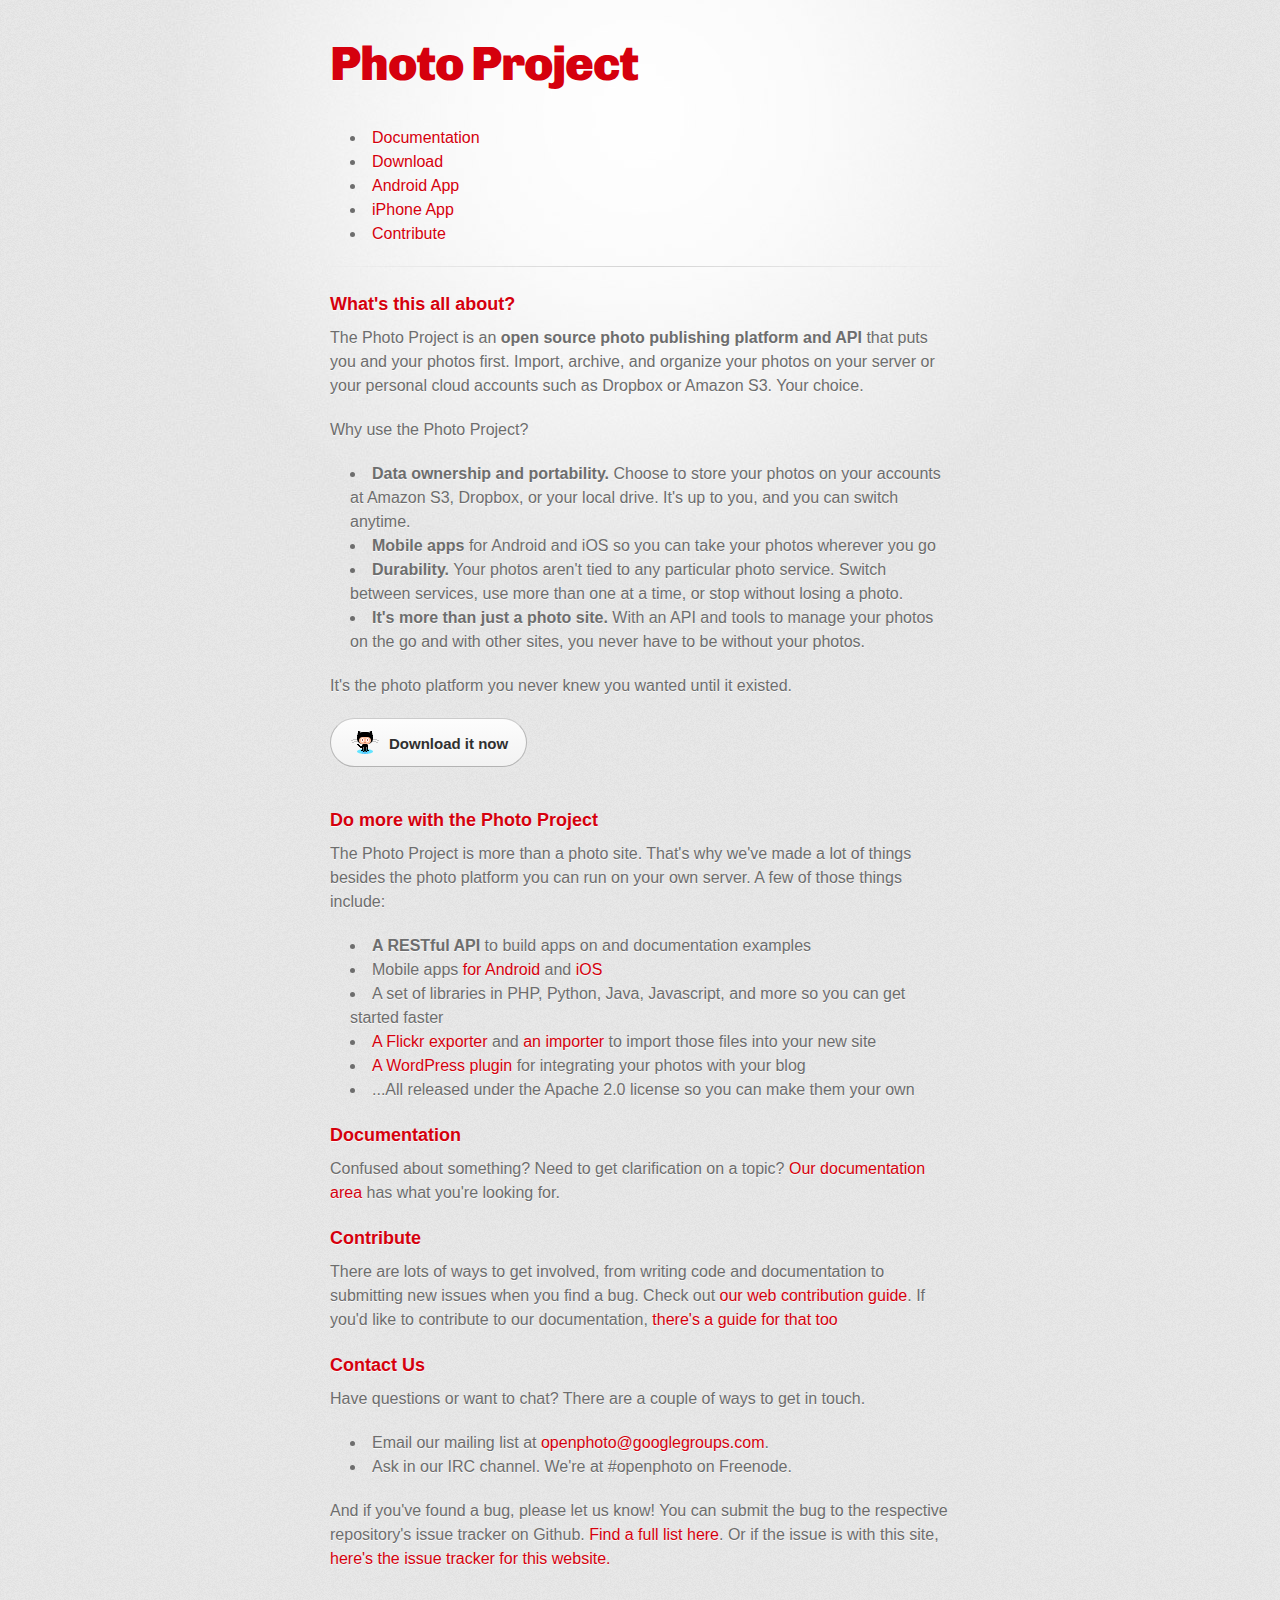
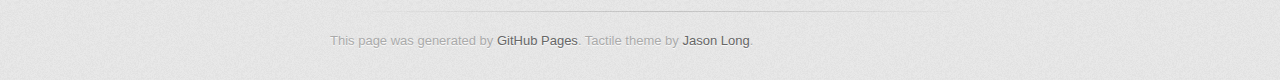
<file: index.html>
<!DOCTYPE html>
<html>
  <head>
    <meta charset='utf-8'>
    <meta http-equiv="X-UA-Compatible" content="chrome=1">
    <link href='https://fonts.googleapis.com/css?family=Chivo:900' rel='stylesheet' type='text/css'>
    <link rel="stylesheet" type="text/css" href="stylesheets/stylesheet.css" media="screen" />
    <link rel="stylesheet" type="text/css" href="stylesheets/pygment_trac.css" media="screen" />
    <link rel="stylesheet" type="text/css" href="stylesheets/print.css" media="print" />
    <!--[if lt IE 9]>
    <script src="//html5shiv.googlecode.com/svn/trunk/html5.js"></script>
    <![endif]-->
    <title>Photo Project by photo</title>
  </head>

  <body>
    <div id="container">
      <div class="inner">

        <header>
          <h1><a href="index.html">Photo Project</a></h1>
          <h2></h2>
        </header>

   <ul id="nav">
       <li><a href="docs.html">Documentation</a></li>
      <li><a href="https://github.com/photo/frontend">Download</a></li>
      <li><a href="https://github.com/photo/mobile-android">Android App</a></li>
      <li><a href="https://github.com/photo/mobile-ios">iPhone App</a></li>
      <li><a href="https://github.com/photo/documentation/tree/master/docs/contribute">Contribute</a></li>
   </ul>

        <hr>

        <section id="main_content">
          <h3>What's this all about?</h3>

<p>The Photo Project is an <strong>open source photo publishing platform and API</strong> that puts you and your photos first. Import, archive, and organize your photos on your server or your personal cloud accounts such as Dropbox or Amazon S3. Your choice.</p>

<p>Why use the Photo Project?

<ul>
<li><strong>Data ownership and portability.</strong> Choose to store your photos on your accounts at Amazon S3, Dropbox, or your local drive. It's up to you, and you can switch anytime.</li>
<li><strong>Mobile apps</strong> for Android and iOS so you can take your photos wherever you go</li>
<li><strong>Durability.</strong> Your photos aren't tied to any particular photo service. Switch between services, use more than one at a time, or stop without losing a photo.</li>
<li><strong>It's more than just a photo site.</strong> With an API and tools to manage your photos on the go and with other sites, you never have to be without your photos.</li>
</ul>

<p>It's the photo platform you never knew you wanted until it existed.</p>

<section id="downloads" class="clearfix">
          <a href="https://github.com/photo/frontend/" id="view-on-github" class="button"><span>Download it now</span></a>
        </section>

<h3>Do more with the Photo Project</h3>

<p>The Photo Project is more than a photo site. That's why we've made a lot of things besides the photo platform you can run on your own server. A few of those things include:</p>

<ul>
<li><strong>A RESTful API</strong> to build apps on and documentation examples</li>
<li>Mobile apps <a href="https://github.com/photo/mobile-android">for Android</a> and <a href="https://github.com/photo/mobile-ios">iOS</a></li>
<li>A set of libraries in PHP, Python, Java, Javascript, and more so you can get started faster</li>
<li><a href="https://github.com/photo/export-flickr">A Flickr exporter</a> and <a href="https://github.com/photo/import">an importer</a> to import those files into your new site</li>
<li><a href="https://github.com/photo/openphoto-wordpress">A WordPress plugin</a> for integrating your photos with your blog</li>
<li>...All released under the Apache 2.0 license so you can make them your own</li>
</ul>

<h3>Documentation</h3>

<p>Confused about something? Need to get clarification on a topic? <a href="docs.html">Our documentation area</a> has what you're looking for.</p>

<h3>Contribute</h3>

<p>There are lots of ways to get involved, from writing code and documentation to submitting new issues when you find a bug. Check out <a href="https://github.com/photo/documentation/blob/master/docs/contribute/frontend.markdown">our web contribution guide</a>. If you'd like to contribute to our documentation, <a href="https://github.com/photo/documentation/blob/master/docs/contribute/documentation.markdown">there's a guide for that too</a></p>

<h3>Contact Us</h3>

<p>Have questions or want to chat? There are a couple of ways to get in touch.

<ul>
<li>Email our mailing list at <a href="mailto:openphoto@googlegroups.com">openphoto@googlegroups.com</a>.</li>
<li>Ask in our IRC channel. We're at #openphoto on Freenode.</li>
</ul>

And if you've found a bug, please let us know! You can submit the bug to the respective repository's issue tracker on Github. <a href="https://github.com/photo">Find a full list here</a>. Or if the issue is with this site, <a href="https://github.com/photo/photo.github.io/issues">here's the issue tracker for this website.</a>


        </section>

        <footer>
          This page was generated by <a href="http://pages.github.com">GitHub Pages</a>. Tactile theme by <a href="http://twitter.com/jasonlong">Jason Long</a>.
        </footer>

                  <script type="text/javascript">
            var gaJsHost = (("https:" == document.location.protocol) ? "https://ssl." : "http://www.");
            document.write(unescape("%3Cscript src='" + gaJsHost + "google-analytics.com/ga.js' type='text/javascript'%3E%3C/script%3E"));
          </script>
          <script type="text/javascript">
            try {
              var pageTracker = _gat._getTracker("UA-29785237-5");
            pageTracker._trackPageview();
            } catch(err) {}
          </script>

      </div>
    </div>
  </body>
</html>
</file>
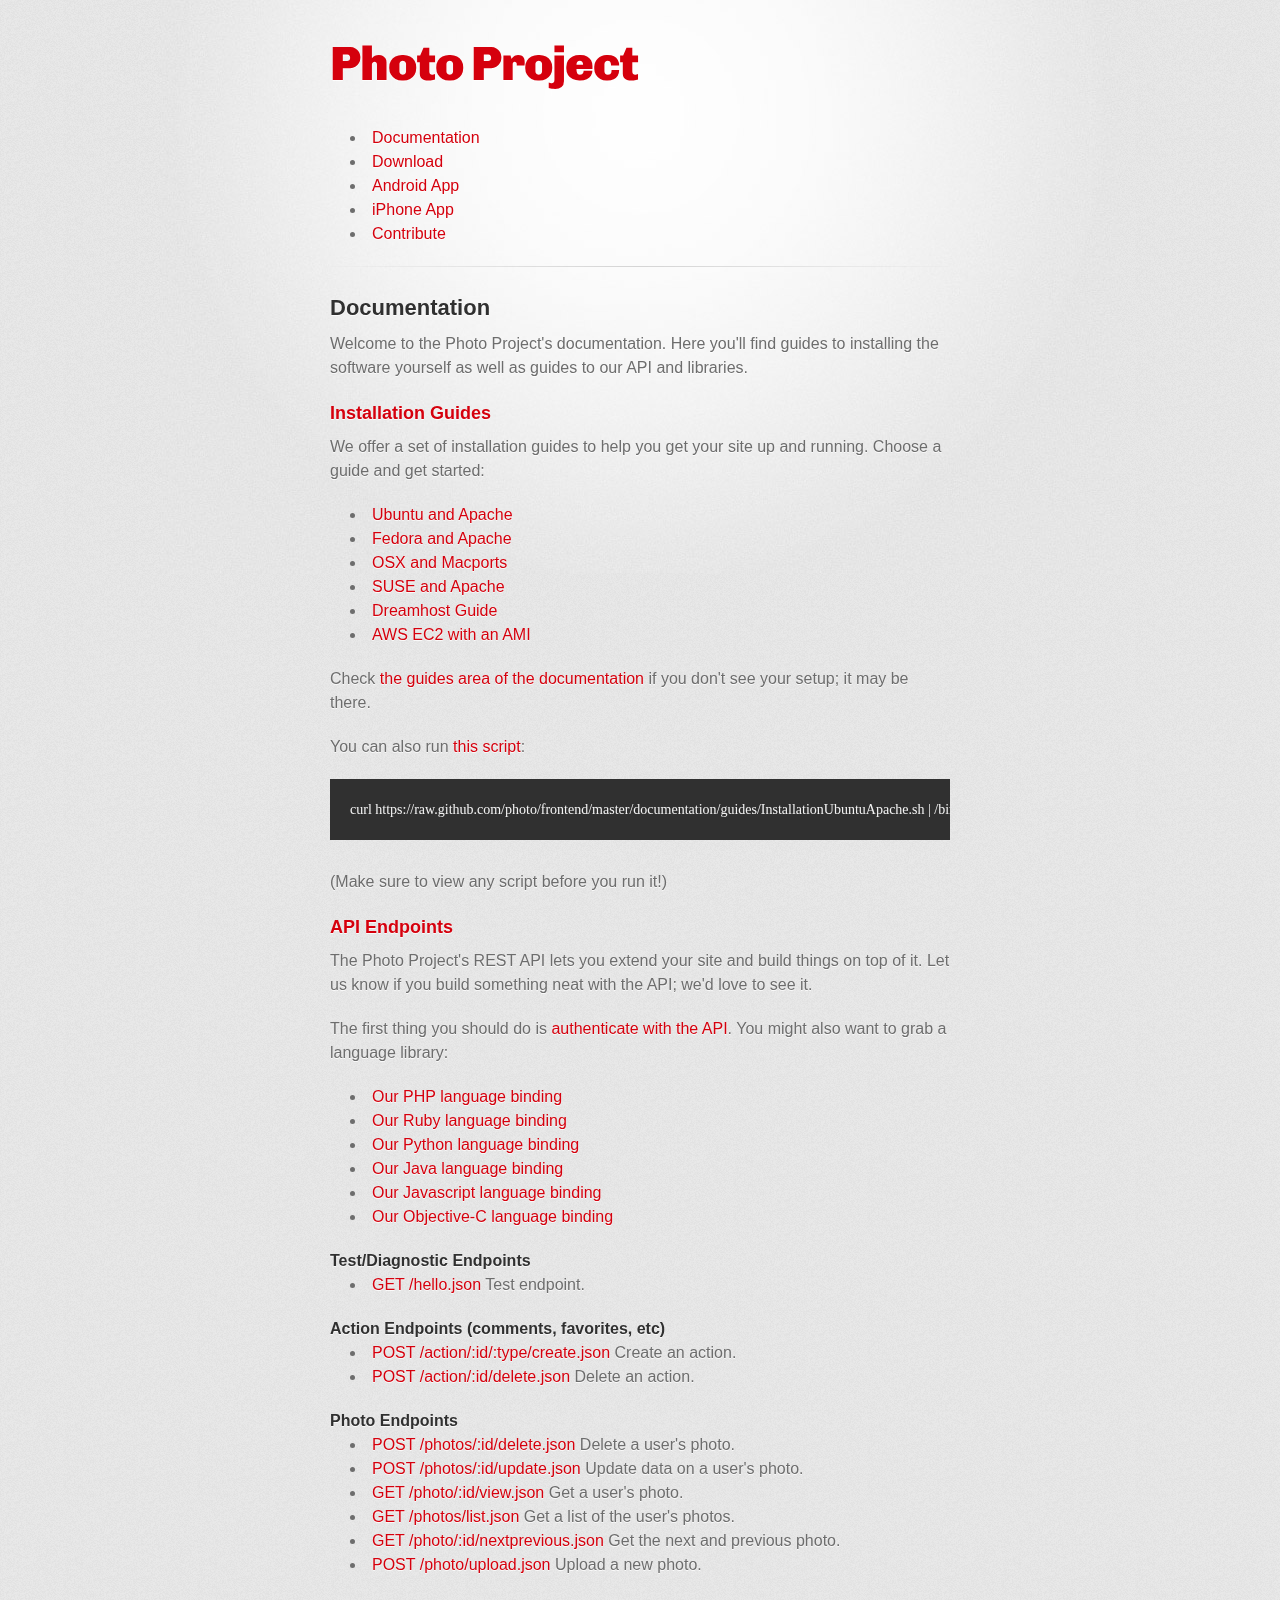
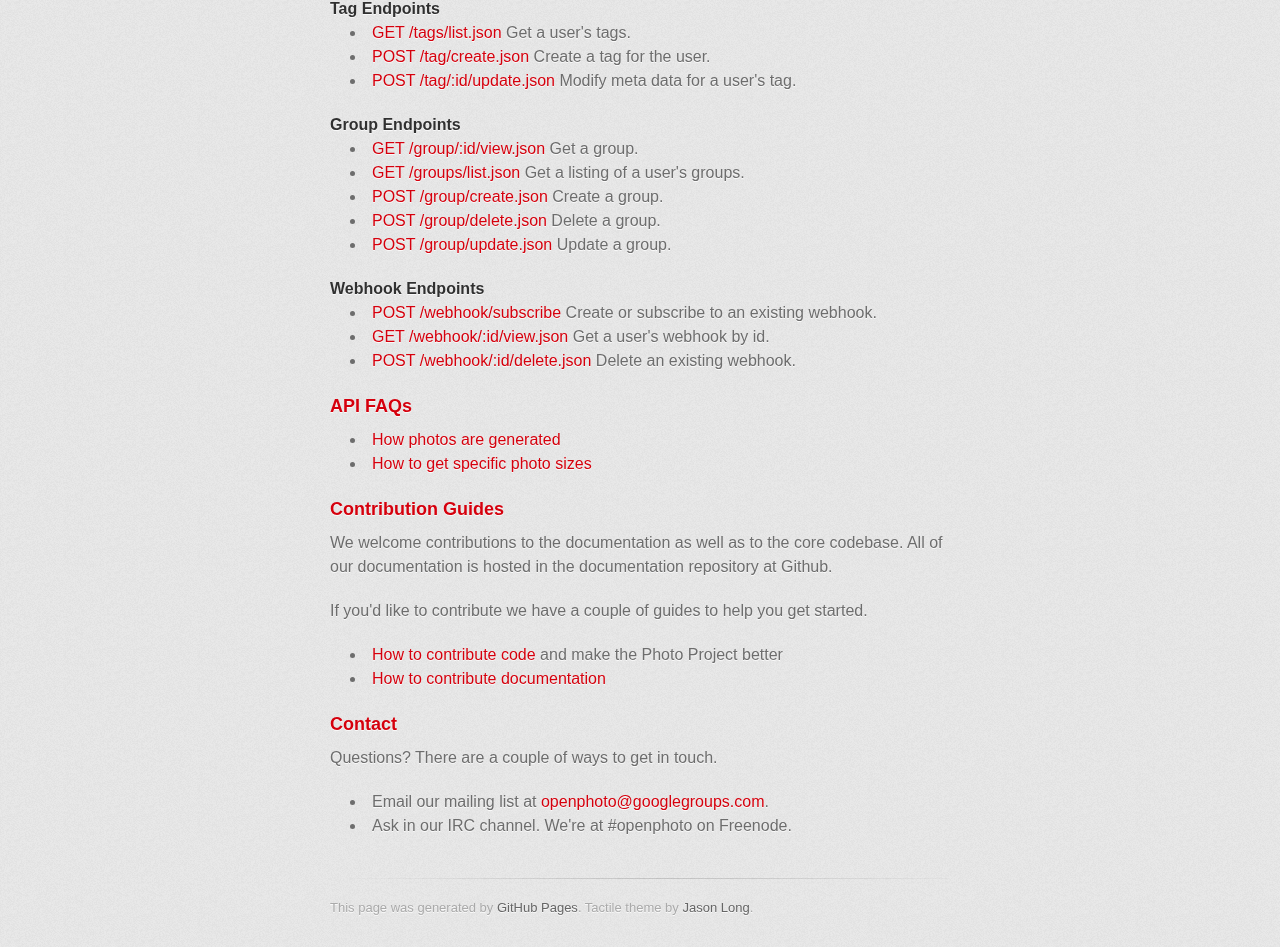
<file: docs.html>
<!DOCTYPE html>
<html>
  <head>
    <meta charset='utf-8'>
    <meta http-equiv="X-UA-Compatible" content="chrome=1">
    <link href='https://fonts.googleapis.com/css?family=Chivo:900' rel='stylesheet' type='text/css'>
    <link rel="stylesheet" type="text/css" href="stylesheets/stylesheet.css" media="screen" />
    <link rel="stylesheet" type="text/css" href="stylesheets/pygment_trac.css" media="screen" />
    <link rel="stylesheet" type="text/css" href="stylesheets/print.css" media="print" />
    <!--[if lt IE 9]>
<script src="//html5shiv.googlecode.com/svn/trunk/html5.js"></script>
<![endif]-->
    <title>Photo Project by photo</title>
  </head>

  <body>
    <div id="container">
      <div class="inner">

        <header>
          <h1><a href="index.html">Photo Project</a></h1>
          <h2></h2>
        </header>
        
        
   <ul id="nav">
       <li><a href="docs.html">Documentation</a></li>
      <li><a href="https://github.com/photo/frontend">Download</a></li>
      <li><a href="https://github.com/photo/mobile-android">Android App</a></li>
      <li><a href="https://github.com/photo/mobile-ios">iPhone App</a></li>
      <li><a href="https://github.com/photo/documentation/tree/master/docs/contribute">Contribute</a></li>
   </ul>

        <hr>

        <section id="main_content">
          <h2>Documentation</h3>

<p>Welcome to the Photo Project's documentation. Here you'll find guides to installing the software yourself as well as guides to our API and libraries.</p>

<h3>Installation Guides</h3>

<p>We offer a set of installation guides to help you get your site up and running. Choose a guide and get started:</p>

<ul>
<li><a href="https://github.com/photo/documentation/blob/master/docs/guides/InstallationUbuntuApache.markdown">Ubuntu and Apache</a></li>
<li><a href="https://github.com/photo/documentation/blob/master/docs/guides/InstallationFedora16Apache.markdown">Fedora and Apache</a></li>
<li><a href="https://github.com/photo/documentation/blob/master/docs/guides/InstallationOSXMacports.markdown">OSX and Macports</a></li>
<li><a href="https://github.com/photo/documentation/blob/master/docs/guides/InstallationSUSE.markdown">SUSE and Apache</a></li>
<li><a href="https://github.com/photo/documentation/blob/master/docs/guides/InstallationDreamhost.markdown">Dreamhost Guide</a></li>
<li><a href="https://github.com/photo/documentation/blob/master/docs/guides/InstallationUsingOpenPhotoEC2-AMI.markdown">AWS EC2 with an AMI</a></li>
</ul>

<p>Check <a href="https://github.com/photo/documentation/tree/master/docs/guides">the guides area of the documentation</a> if you don't see your setup; it may be there.</p>

<p>You can also run <a href="https://raw.github.com/photo/frontend/master/documentation/guides/InstallationUbuntuApache.sh">this script</a>:</p>

<pre>curl https://raw.github.com/photo/frontend/master/documentation/guides/InstallationUbuntuApache.sh | /bin/bash</pre>

<p>(Make sure to view any script before you run it!)</p>

<h3>API Endpoints</h3>

<p>The Photo Project's REST API lets you extend your site and build things on top of it. Let us know if you build something neat with the API; we'd love to see it.</p>

<p>The first thing you should do is <a href="https://github.com/photo/documentation/blob/master/docs/api/Authentication.markdown">authenticate with the API</a>. You might also want to grab a language library:</p>

<ul>
<li><a href="https://github.com/photo/openphoto-php">Our PHP language binding</a></li>
<li><a href="https://github.com/photo/openphoto-ruby">Our Ruby language binding</a></li>
<li><a href="https://github.com/photo/openphoto-python">Our Python language binding</a></li>
<li><a href="https://github.com/photo/openphoto-java">Our Java language binding</a></li>
<li><a href="https://github.com/photo/openphoto-javascript">Our Javascript language binding</a></li>
<li><a href="https://github.com/photo/openphoto-objective-c">Our Objective-C language binding</a></li>
</ul>

<h4>Test/Diagnostic Endpoints</h4>
<ul>
<li><a href="https://github.com/photo/documentation/blob/master/docs/api/GetHelloWorld.markdown">GET /hello.json</a> Test endpoint.</li>
</ul>

<h4>Action Endpoints (comments, favorites, etc)</h4>
<ul>
<li><a href="https://github.com/photo/documentation/blob/master/docs/api/PostActionCreate.markdown">POST /action/:id/:type/create.json</a> Create an action.</li>
<li><a href="https://github.com/photo/documentation/blob/master/docs/api/PostActionDelete.markdown">POST /action/:id/delete.json</a> Delete an action.</li>
</ul>

<h4>Photo Endpoints</h4>
<ul>
<li> <a href="https://github.com/photo/documentation/blob/master/docs/api/PostPhotoDelete.markdown">POST /photos/:id/delete.json</a> Delete a user's photo.</li>
<li> <a href="https://github.com/photo/documentation/blob/master/docs/api/PostPhotoUpdate.markdown">POST /photos/:id/update.json</a> Update data on a user's photo.</li>
<li> <a href="https://github.com/photo/documentation/blob/master/docs/api/GetPhoto.markdown">GET /photo/:id/view.json</a> Get a user's photo.</li>
<li> <a href="https://github.com/photo/documentation/blob/master/docs/api/GetPhotos.markdown">GET /photos/list.json</a> Get a list of the user's photos.</li>
<li> <a href="https://github.com/photo/documentation/blob/master/docs/api/GetPhotoNextPrevious.markdown">GET /photo/:id/nextprevious.json</a> Get the next and previous photo.</li>
<li> <a href="https://github.com/photo/documentation/blob/master/docs/api/PostPhotoUpload.markdown">POST /photo/upload.json</a> Upload a new photo.</li>
</ul>

<h4>Tag Endpoints</h4>
<ul>
<li> <a href="https://github.com/photo/documentation/blob/master/docs/api/GetTags.markdown">GET /tags/list.json</a> Get a user's tags.</li>
<li> <a href="https://github.com/photo/documentation/blob/master/docs/api/PostTagCreate.markdown">POST /tag/create.json</a> Create a tag for the user.</li>
<li> <a href="https://github.com/photo/documentation/blob/master/docs/api/PostTagUpdate.markdown">POST /tag/:id/update.json</a> Modify meta data for a user's tag.</li>
</ul>

<h4>Group Endpoints</h4>
<ul>
<li> <a href="https://github.com/photo/documentation/blob/master/docs/api/GetGroup.markdown">GET /group/:id/view.json</a> Get a group.</li>
<li> <a href="https://github.com/photo/documentation/blob/master/docs/api/GetGroups.markdown">GET /groups/list.json</a> Get a listing of a user's groups.</li>
<li> <a href="https://github.com/photo/documentation/blob/master/docs/api/PostGroupCreate.markdown">POST /group/create.json</a> Create a group.</li>
<li> <a href="https://github.com/photo/documentation/blob/master/docs/api/PostGroupDelete.markdown">POST /group/delete.json</a> Delete a group.</li>
<li> <a href="https://github.com/photo/documentation/blob/master/docs/api/PostGroupUpdate.markdown">POST /group/update.json</a> Update a group.</li>
</ul>

<h4>Webhook Endpoints</h4>
<ul>
<li> <a href="https://github.com/photo/documentation/blob/master/docs/api/PostWebhookSubscribe.markdown">POST /webhook/subscribe</a> Create or subscribe to an existing webhook.</li>
<li> <a href="https://github.com/photo/documentation/blob/master/docs/api/GetWebhook.markdown">GET /webhook/:id/view.json</a> Get a user's webhook by id.</li>
<li> <a href="https://github.com/photo/documentation/blob/master/docs/api/PostWebhookDelete.markdown">POST /webhook/:id/delete.json</a> Delete an existing webhook.</li>
</ul>

<h3>API FAQs</h3>
<ul>
<li><a href="https://github.com/photo/documentation/blob/master/docs/faq/PhotoGeneration.markdown">How photos are generated</a></li>
<li><a href="https://github.com/photo/documentation/blob/master/docs/faq/ReturnSizes.markdown">How to get specific photo sizes</a></li>
</ul>


<h3>Contribution Guides</h3>

<p>We welcome contributions to the documentation as well as to the core codebase. All of our documentation is hosted in the documentation repository at Github.</p>

<p>If you'd like to contribute we have a couple of guides to help you get started.</p>

<ul>
<li><a href="https://github.com/photo/documentation/blob/master/docs/contribute/frontend.markdown">How to contribute code</a> and make the Photo Project better</li>
<li><a href-"https://github.com/photo/documentation/blob/master/docs/contribute/documentation.markdown">How to contribute documentation</a></li>
</ul>



<h3>Contact</h3>

<p>Questions? There are a couple of ways to get in touch.</p>

<ul>
<li>Email our mailing list at <a href="mailto:openphoto@googlegroups.com">openphoto@googlegroups.com</a>.</li>
<li>Ask in our IRC channel. We're at #openphoto on Freenode.</li>
</ul>



        </section>

        <footer>
          This page was generated by <a href="http://pages.github.com">GitHub Pages</a>. Tactile theme by <a href="http://twitter.com/jasonlong">Jason Long</a>.
        </footer>

                  <script type="text/javascript">
            var gaJsHost = (("https:" == document.location.protocol) ? "https://ssl." : "http://www.");
            document.write(unescape("%3Cscript src='" + gaJsHost + "google-analytics.com/ga.js' type='text/javascript'%3E%3C/script%3E"));
          </script>
          <script type="text/javascript">
            try {
              var pageTracker = _gat._getTracker("UA-29785237-5");
            pageTracker._trackPageview();
            } catch(err) {}
          </script>

      </div>
    </div>
  </body>
</html>
</file>
<file: stylesheets/pygment_trac.css>
.highlight  { background: #ffffff; }
.highlight .c { color: #999988; font-style: italic } /* Comment */
.highlight .err { color: #a61717; background-color: #e3d2d2 } /* Error */
.highlight .k { font-weight: bold } /* Keyword */
.highlight .o { font-weight: bold } /* Operator */
.highlight .cm { color: #999988; font-style: italic } /* Comment.Multiline */
.highlight .cp { color: #999999; font-weight: bold } /* Comment.Preproc */
.highlight .c1 { color: #999988; font-style: italic } /* Comment.Single */
.highlight .cs { color: #999999; font-weight: bold; font-style: italic } /* Comment.Special */
.highlight .gd { color: #000000; background-color: #ffdddd } /* Generic.Deleted */
.highlight .gd .x { color: #000000; background-color: #ffaaaa } /* Generic.Deleted.Specific */
.highlight .ge { font-style: italic } /* Generic.Emph */
.highlight .gr { color: #aa0000 } /* Generic.Error */
.highlight .gh { color: #999999 } /* Generic.Heading */
.highlight .gi { color: #000000; background-color: #ddffdd } /* Generic.Inserted */
.highlight .gi .x { color: #000000; background-color: #aaffaa } /* Generic.Inserted.Specific */
.highlight .go { color: #888888 } /* Generic.Output */
.highlight .gp { color: #555555 } /* Generic.Prompt */
.highlight .gs { font-weight: bold } /* Generic.Strong */
.highlight .gu { color: #800080; font-weight: bold; } /* Generic.Subheading */
.highlight .gt { color: #aa0000 } /* Generic.Traceback */
.highlight .kc { font-weight: bold } /* Keyword.Constant */
.highlight .kd { font-weight: bold } /* Keyword.Declaration */
.highlight .kn { font-weight: bold } /* Keyword.Namespace */
.highlight .kp { font-weight: bold } /* Keyword.Pseudo */
.highlight .kr { font-weight: bold } /* Keyword.Reserved */
.highlight .kt { color: #445588; font-weight: bold } /* Keyword.Type */
.highlight .m { color: #009999 } /* Literal.Number */
.highlight .s { color: #d14 } /* Literal.String */
.highlight .na { color: #008080 } /* Name.Attribute */
.highlight .nb { color: #0086B3 } /* Name.Builtin */
.highlight .nc { color: #445588; font-weight: bold } /* Name.Class */
.highlight .no { color: #008080 } /* Name.Constant */
.highlight .ni { color: #800080 } /* Name.Entity */
.highlight .ne { color: #990000; font-weight: bold } /* Name.Exception */
.highlight .nf { color: #990000; font-weight: bold } /* Name.Function */
.highlight .nn { color: #555555 } /* Name.Namespace */
.highlight .nt { color: #000080 } /* Name.Tag */
.highlight .nv { color: #008080 } /* Name.Variable */
.highlight .ow { font-weight: bold } /* Operator.Word */
.highlight .w { color: #bbbbbb } /* Text.Whitespace */
.highlight .mf { color: #009999 } /* Literal.Number.Float */
.highlight .mh { color: #009999 } /* Literal.Number.Hex */
.highlight .mi { color: #009999 } /* Literal.Number.Integer */
.highlight .mo { color: #009999 } /* Literal.Number.Oct */
.highlight .sb { color: #d14 } /* Literal.String.Backtick */
.highlight .sc { color: #d14 } /* Literal.String.Char */
.highlight .sd { color: #d14 } /* Literal.String.Doc */
.highlight .s2 { color: #d14 } /* Literal.String.Double */
.highlight .se { color: #d14 } /* Literal.String.Escape */
.highlight .sh { color: #d14 } /* Literal.String.Heredoc */
.highlight .si { color: #d14 } /* Literal.String.Interpol */
.highlight .sx { color: #d14 } /* Literal.String.Other */
.highlight .sr { color: #009926 } /* Literal.String.Regex */
.highlight .s1 { color: #d14 } /* Literal.String.Single */
.highlight .ss { color: #990073 } /* Literal.String.Symbol */
.highlight .bp { color: #999999 } /* Name.Builtin.Pseudo */
.highlight .vc { color: #008080 } /* Name.Variable.Class */
.highlight .vg { color: #008080 } /* Name.Variable.Global */
.highlight .vi { color: #008080 } /* Name.Variable.Instance */
.highlight .il { color: #009999 } /* Literal.Number.Integer.Long */

.type-csharp .highlight .k { color: #0000FF }
.type-csharp .highlight .kt { color: #0000FF }
.type-csharp .highlight .nf { color: #000000; font-weight: normal }
.type-csharp .highlight .nc { color: #2B91AF }
.type-csharp .highlight .nn { color: #000000 }
.type-csharp .highlight .s { color: #A31515 }
.type-csharp .highlight .sc { color: #A31515 }
</file>
<file: stylesheets/print.css>
html, body, div, span, applet, object, iframe,
h1, h2, h3, h4, h5, h6, p, blockquote, pre,
a, abbr, acronym, address, big, cite, code,
del, dfn, em, img, ins, kbd, q, s, samp,
small, strike, strong, sub, sup, tt, var,
b, u, i, center,
dl, dt, dd, ol, ul, li,
fieldset, form, label, legend,
table, caption, tbody, tfoot, thead, tr, th, td,
article, aside, canvas, details, embed, 
figure, figcaption, footer, header, hgroup, 
menu, nav, output, ruby, section, summary,
time, mark, audio, video {
  margin: 0;
  padding: 0;
  border: 0;
  font-size: 100%;
  font: inherit;
  vertical-align: baseline;
}
/* HTML5 display-role reset for older browsers */
article, aside, details, figcaption, figure, 
footer, header, hgroup, menu, nav, section {
  display: block;
}
body {
  line-height: 1;
}
ol, ul {
  list-style: none;
}
blockquote, q {
  quotes: none;
}
blockquote:before, blockquote:after,
q:before, q:after {
  content: '';
  content: none;
}
table {
  border-collapse: collapse;
  border-spacing: 0;
}
body {
  font-size: 13px;
  line-height: 1.5; 
  font-family: 'Helvetica Neue', Helvetica, Arial, serif;
  color: #000;
}

a {
  color: #d5000d;
  font-weight: bold;
}

header {
  padding-top: 35px;
  padding-bottom: 10px;
}

header h1 {
  font-weight: bold;
  letter-spacing: -1px;
  font-size: 48px;
  color: #303030;
  line-height: 1.2;
}

header h2 {
  letter-spacing: -1px;
  font-size: 24px;
  color: #aaa;
  font-weight: normal;
  line-height: 1.3;
}
#downloads {
  display: none;
}
#main_content {
  padding-top: 20px;
}

code, pre {
  font-family: Monaco, "Bitstream Vera Sans Mono", "Lucida Console", Terminal;
  color: #222;
  margin-bottom: 30px;
  font-size: 12px;
}

code {
  padding: 0 3px;
}

pre {
  border: solid 1px #ddd;
  padding: 20px;
  overflow: auto;
}
pre code {
  padding: 0;
}

ul, ol, dl {
  margin-bottom: 20px;
}


/* COMMON STYLES */

table {
  width: 100%;
  border: 1px solid #ebebeb;
}

th {
  font-weight: 500;
}

td {
  border: 1px solid #ebebeb;
  text-align: center; 
  font-weight: 300;
}

form {
  background: #f2f2f2;
  padding: 20px;
  
}


/* GENERAL ELEMENT TYPE STYLES */

h1 {
  font-size: 2.8em;
} 

h2 {
  font-size: 22px;
  font-weight: bold;
  color: #303030;
  margin-bottom: 8px;
} 

h3 {
  color: #d5000d;
  font-size: 18px;
  font-weight: bold;
  margin-bottom: 8px;
} 
 
h4 {
  font-size: 16px;
  color: #303030;
  font-weight: bold;
} 

h5 {
  font-size: 1em;
  color: #303030;
} 

h6 {
  font-size: .8em;
  color: #303030;
} 

p {
  font-weight: 300;
  margin-bottom: 20px;
}
 
a {
  text-decoration: none;
}

p a {
  font-weight: 400;
}

blockquote {
  font-size: 1.6em;
  border-left: 10px solid #e9e9e9;
  margin-bottom: 20px;
  padding: 0 0 0 30px;
}

ul li {
  list-style: disc inside;
  padding-left: 20px;
}

ol li {
  list-style: decimal inside;
  padding-left: 3px;
}

dl dd {
  font-style: italic;
  font-weight: 100;
}

footer {
  margin-top: 40px;
  padding-top: 20px;
  padding-bottom: 30px;
  font-size: 13px;
  color: #aaa;
}

footer a {
  color: #666;
}

/* MISC */
.clearfix:after {
  clear: both;
  content: '.';
  display: block;
  visibility: hidden;
  height: 0;
}

.clearfix {display: inline-block;}
* html .clearfix {height: 1%;}
.clearfix {display: block;}
</file>
<file: stylesheets/stylesheet.css>
/* http://meyerweb.com/eric/tools/css/reset/ 
   v2.0 | 20110126
   License: none (public domain)
*/
html, body, div, span, applet, object, iframe,
h1, h2, h3, h4, h5, h6, p, blockquote, pre,
a, abbr, acronym, address, big, cite, code,
del, dfn, em, img, ins, kbd, q, s, samp,
small, strike, strong, sub, sup, tt, var,
b, u, i, center,
dl, dt, dd, ol, ul, li,
fieldset, form, label, legend,
table, caption, tbody, tfoot, thead, tr, th, td,
article, aside, canvas, details, embed, 
figure, figcaption, footer, header, hgroup, 
menu, nav, output, ruby, section, summary,
time, mark, audio, video {
	margin: 0;
	padding: 0;
	border: 0;
	font-size: 100%;
	font: inherit;
	vertical-align: baseline;
}
/* HTML5 display-role reset for older browsers */
article, aside, details, figcaption, figure, 
footer, header, hgroup, menu, nav, section {
	display: block;
}
body {
	line-height: 1;
}
ol, ul {
	list-style: none;
}
blockquote, q {
	quotes: none;
}
blockquote:before, blockquote:after,
q:before, q:after {
	content: '';
	content: none;
}
table {
	border-collapse: collapse;
	border-spacing: 0;
}

/* LAYOUT STYLES */
body {
  font-size: 1em;
  line-height: 1.5; 
  background: #e7e7e7 url(../images/body-bg.png) 0 0 repeat;
  font-family: 'Helvetica Neue', Helvetica, Arial, serif;
  text-shadow: 0 1px 0 rgba(255, 255, 255, 0.8);
  color: #6d6d6d;
}

a {
  color: #d5000d;
}
a:hover {
  color: #c5000c;
}

header {
  padding-top: 35px;
  padding-bottom: 25px;
}

header h1 {
  font-family: 'Chivo', 'Helvetica Neue', Helvetica, Arial, serif; font-weight: 900;
  letter-spacing: -1px;
  font-size: 48px;
  color: #303030;
  line-height: 1.2;
}

header h2 {
  letter-spacing: -1px;
  font-size: 24px;
  color: #aaa;
  font-weight: normal;
  line-height: 1.3;
}

#container {
  background: transparent url(../images/highlight-bg.jpg) 50% 0 no-repeat;
  min-height: 595px;
}

.inner {
  width: 620px;
  margin: 0 auto;
}

#container .inner img {
  max-width: 100%;
}

#downloads {
  margin-bottom: 40px;
}

a.button {
  -moz-border-radius: 30px;
  -webkit-border-radius: 30px;                     
  border-radius: 30px;
  border-top: solid 1px #cbcbcb;
  border-left: solid 1px #b7b7b7;
  border-right: solid 1px #b7b7b7;
  border-bottom: solid 1px #b3b3b3;
  color: #303030;
  line-height: 25px;
  font-weight: bold;
  font-size: 15px;
  padding: 12px 8px 12px 8px;
  display: block;
  float: left;
  width: 179px;
  margin-right: 14px;  
  background: #fdfdfd; /* Old browsers */
  background: -moz-linear-gradient(top,  #fdfdfd 0%, #f2f2f2 100%); /* FF3.6+ */
  background: -webkit-gradient(linear, left top, left bottom, color-stop(0%,#fdfdfd), color-stop(100%,#f2f2f2)); /* Chrome,Safari4+ */
  background: -webkit-linear-gradient(top,  #fdfdfd 0%,#f2f2f2 100%); /* Chrome10+,Safari5.1+ */
  background: -o-linear-gradient(top,  #fdfdfd 0%,#f2f2f2 100%); /* Opera 11.10+ */
  background: -ms-linear-gradient(top,  #fdfdfd 0%,#f2f2f2 100%); /* IE10+ */
  background: linear-gradient(top,  #fdfdfd 0%,#f2f2f2 100%); /* W3C */
  filter: progid:DXImageTransform.Microsoft.gradient( startColorstr='#fdfdfd', endColorstr='#f2f2f2',GradientType=0 ); /* IE6-9 */
  -webkit-box-shadow: 10px 10px 5px #888;
  -moz-box-shadow: 10px 10px 5px #888;
  box-shadow: 0px 1px 5px #e8e8e8;
}
a.button:hover {
  border-top: solid 1px #b7b7b7;
  border-left: solid 1px #b3b3b3;
  border-right: solid 1px #b3b3b3;
  border-bottom: solid 1px #b3b3b3;
  background: #fafafa; /* Old browsers */
  background: -moz-linear-gradient(top,  #fdfdfd 0%, #f6f6f6 100%); /* FF3.6+ */
  background: -webkit-gradient(linear, left top, left bottom, color-stop(0%,#fdfdfd), color-stop(100%,#f6f6f6)); /* Chrome,Safari4+ */
  background: -webkit-linear-gradient(top,  #fdfdfd 0%,#f6f6f6 100%); /* Chrome10+,Safari5.1+ */
  background: -o-linear-gradient(top,  #fdfdfd 0%,#f6f6f6 100%); /* Opera 11.10+ */
  background: -ms-linear-gradient(top,  #fdfdfd 0%,#f6f6f6 100%); /* IE10+ */
  background: linear-gradient(top,  #fdfdfd 0%,#f6f6f6, 100%); /* W3C */
  filter: progid:DXImageTransform.Microsoft.gradient( startColorstr='#fdfdfd', endColorstr='#f6f6f6',GradientType=0 ); /* IE6-9 */
}

a.button span {
  padding-left: 50px;
  display: block;
  height: 23px;
}

#download-zip span {
  background: transparent url(../images/zip-icon.png) 12px 50% no-repeat;
}
#download-tar-gz span {
  background: transparent url(../images/tar-gz-icon.png) 12px 50% no-repeat;
}
#view-on-github span {
  background: transparent url(../images/octocat-icon.png) 12px 50% no-repeat;
}
#view-on-github {
  margin-right: 0;
}

code, pre {
  font-family: Monaco, "Bitstream Vera Sans Mono", "Lucida Console", Terminal;
  color: #222;
  margin-bottom: 30px;
  font-size: 14px;
}

code {
  background-color: #f2f2f2;
  border: solid 1px #ddd;
  padding: 0 3px;
}

pre {
  padding: 20px;
  background: #303030;
  color: #f2f2f2;
  text-shadow: none;
  overflow: auto;
}
pre code {
  color: #f2f2f2;
  background-color: #303030;
  border: none;
  padding: 0;
}

ul, ol, dl {
  margin-bottom: 20px;
}


/* COMMON STYLES */

hr {
  height: 1px;
  line-height: 1px;
  margin-top: 1em;
  padding-bottom: 1em;
  border: none;
  background: transparent url('../images/hr.png') 50% 0 no-repeat;
}

strong {
  font-weight: bold;
}

em {
  font-style: italic;
}

table {
  width: 100%;
  border: 1px solid #ebebeb;
}

th {
  font-weight: 500;
}

td {
  border: 1px solid #ebebeb;
  text-align: center; 
  font-weight: 300;
}

form {
  background: #f2f2f2;
  padding: 20px;
  
}


/* GENERAL ELEMENT TYPE STYLES */

h1 {
  font-size: 32px;
} 

h2 {
  font-size: 22px;
  font-weight: bold;
  color: #303030;
  margin-bottom: 8px;
} 

h3 {
  color: #d5000d;
  font-size: 18px;
  font-weight: bold;
  margin-bottom: 8px;
} 
 
h4 {
  font-size: 16px;
  color: #303030;
  font-weight: bold;
} 

h5 {
  font-size: 1em;
  color: #303030;
} 

h6 {
  font-size: .8em;
  color: #303030;
} 

p {
  font-weight: 300;
  margin-bottom: 20px;
}
 
a {
  text-decoration: none;
}

p a {
  font-weight: 400;
}

blockquote {
  font-size: 1.6em;
  border-left: 10px solid #e9e9e9;
  margin-bottom: 20px;
  padding: 0 0 0 30px;
}

ul li {
  list-style: disc inside;
  padding-left: 20px;
}

ol li {
  list-style: decimal inside;
  padding-left: 3px;
}

dl dt {
  color: #303030;
}

footer {
  background: transparent url('../images/hr.png') 0 0 no-repeat;
  margin-top: 40px;
  padding-top: 20px;
  padding-bottom: 30px;
  font-size: 13px;
  color: #aaa;
}

footer a {
  color: #666;
}
footer a:hover {
  color: #444;
}

/* MISC */
.clearfix:after {
  clear: both;
  content: '.';
  display: block;
  visibility: hidden;
  height: 0;
}

.clearfix {display: inline-block;}
* html .clearfix {height: 1%;}
.clearfix {display: block;}

/* #Media Queries
================================================== */

/* Smaller than standard 960 (devices and browsers) */
@media only screen and (max-width: 959px) {}

/* Tablet Portrait size to standard 960 (devices and browsers) */
@media only screen and (min-width: 768px) and (max-width: 959px) {}

/* All Mobile Sizes (devices and browser) */
@media only screen and (max-width: 767px) {
  header {
    padding-top: 10px;
    padding-bottom: 10px;
  }
  #downloads {
    margin-bottom: 25px;
  }
  #download-zip, #download-tar-gz {
    display: none;
  }
  .inner {
    width: 94%;
    margin: 0 auto;
  }
}

/* Mobile Landscape Size to Tablet Portrait (devices and browsers) */
@media only screen and (min-width: 480px) and (max-width: 767px) {}

/* Mobile Portrait Size to Mobile Landscape Size (devices and browsers) */
@media only screen and (max-width: 479px) {}
</file>
